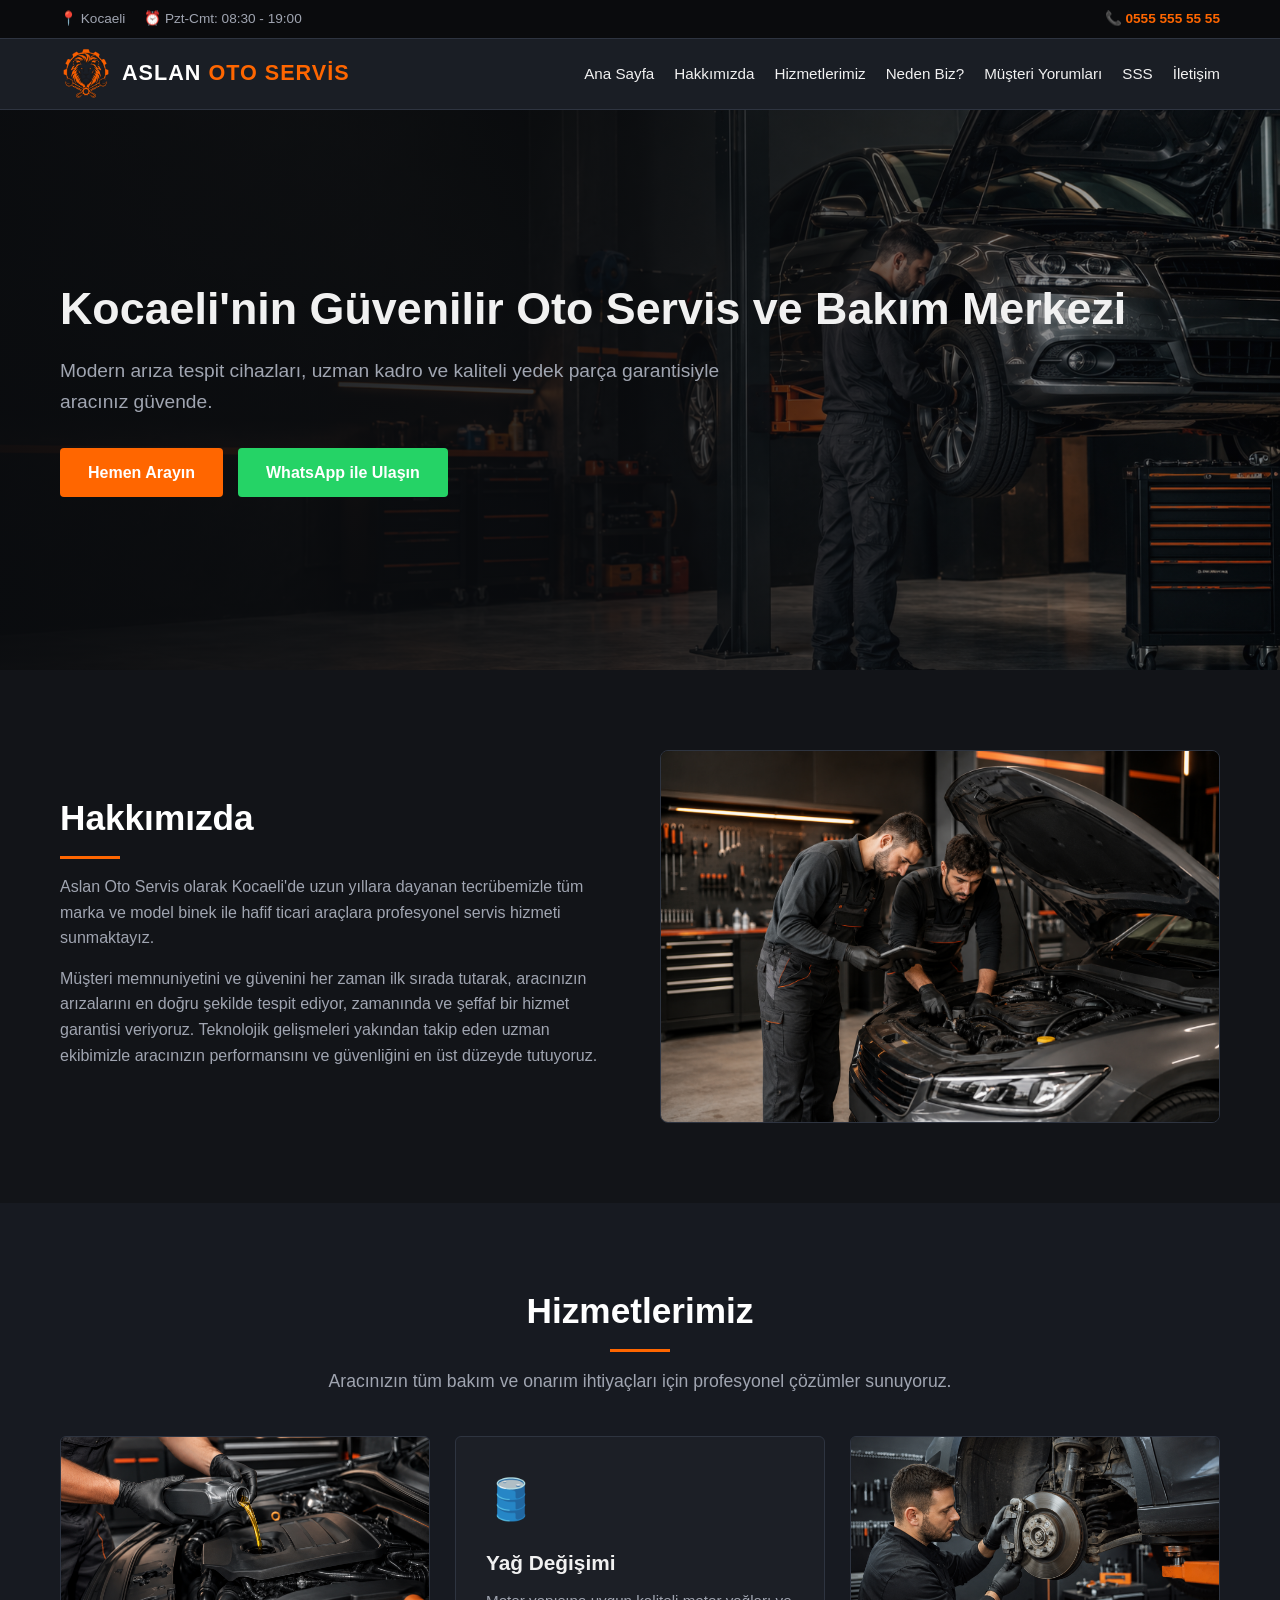
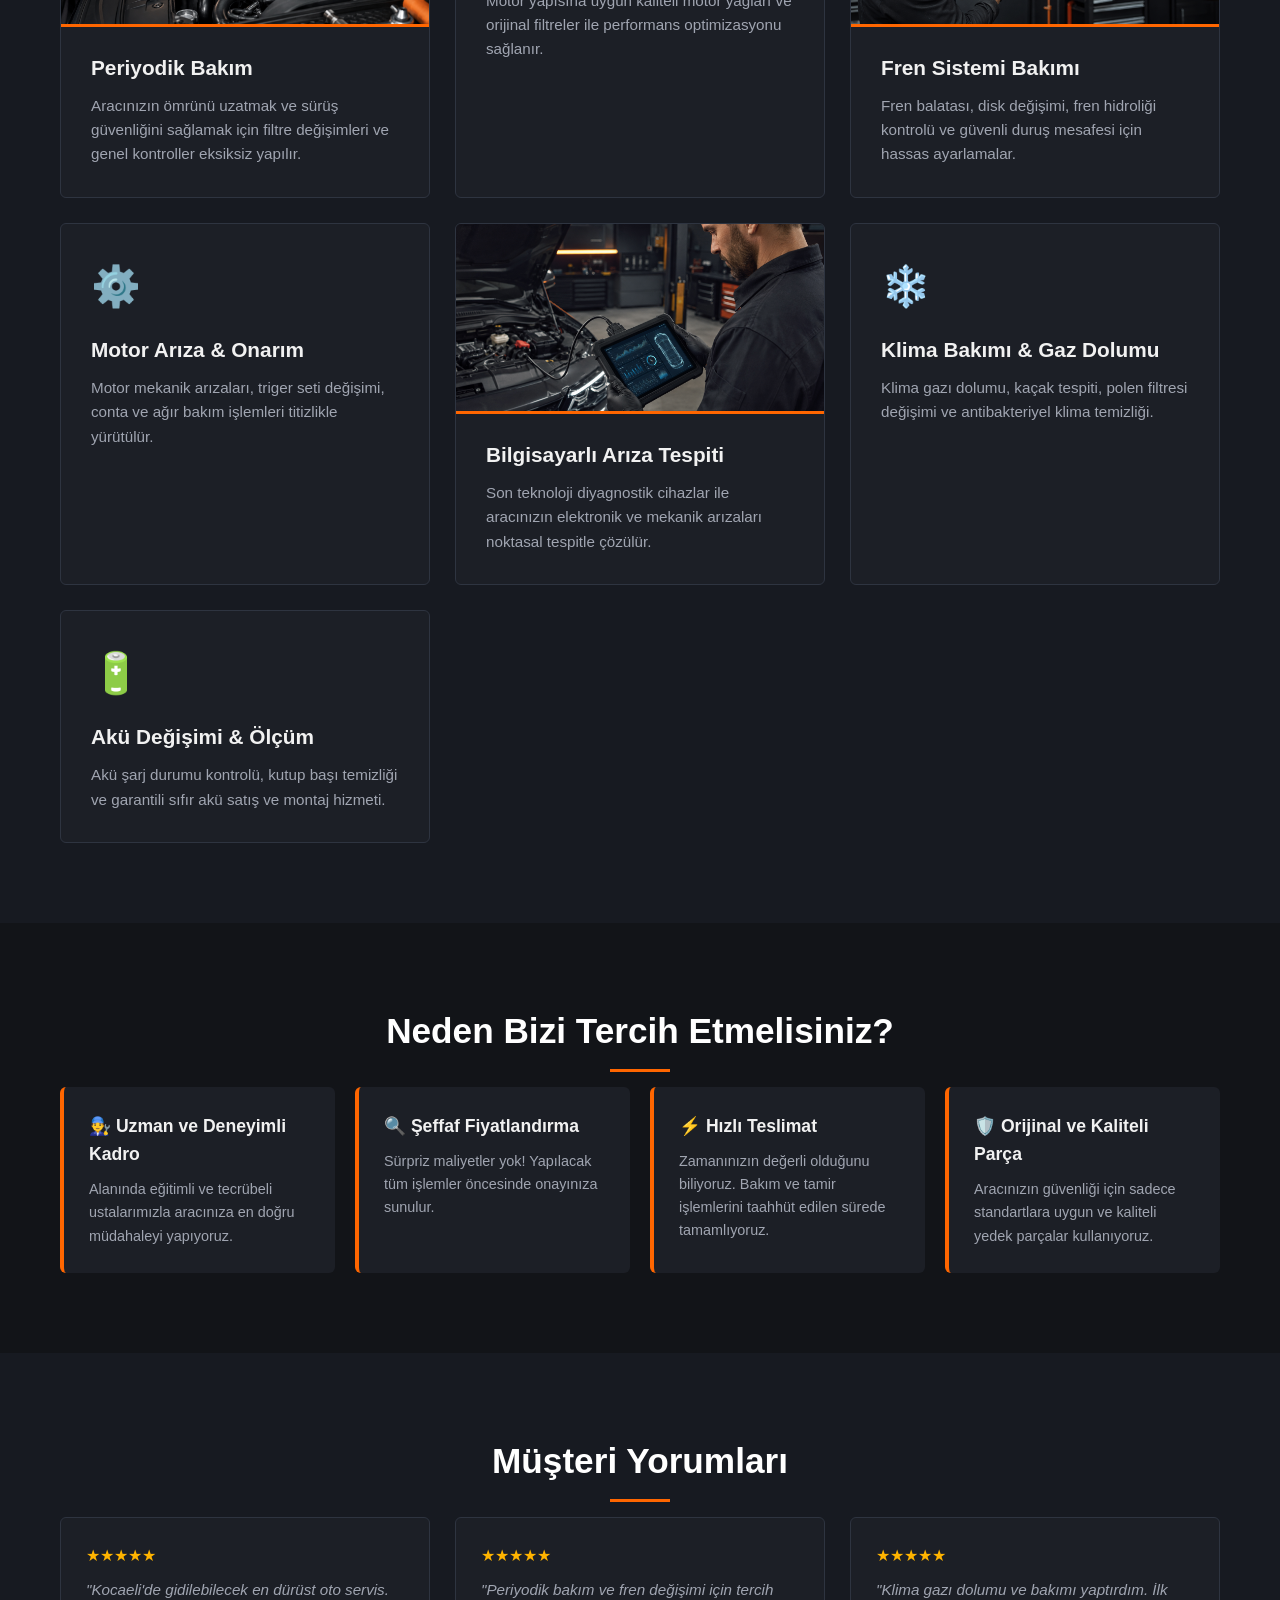
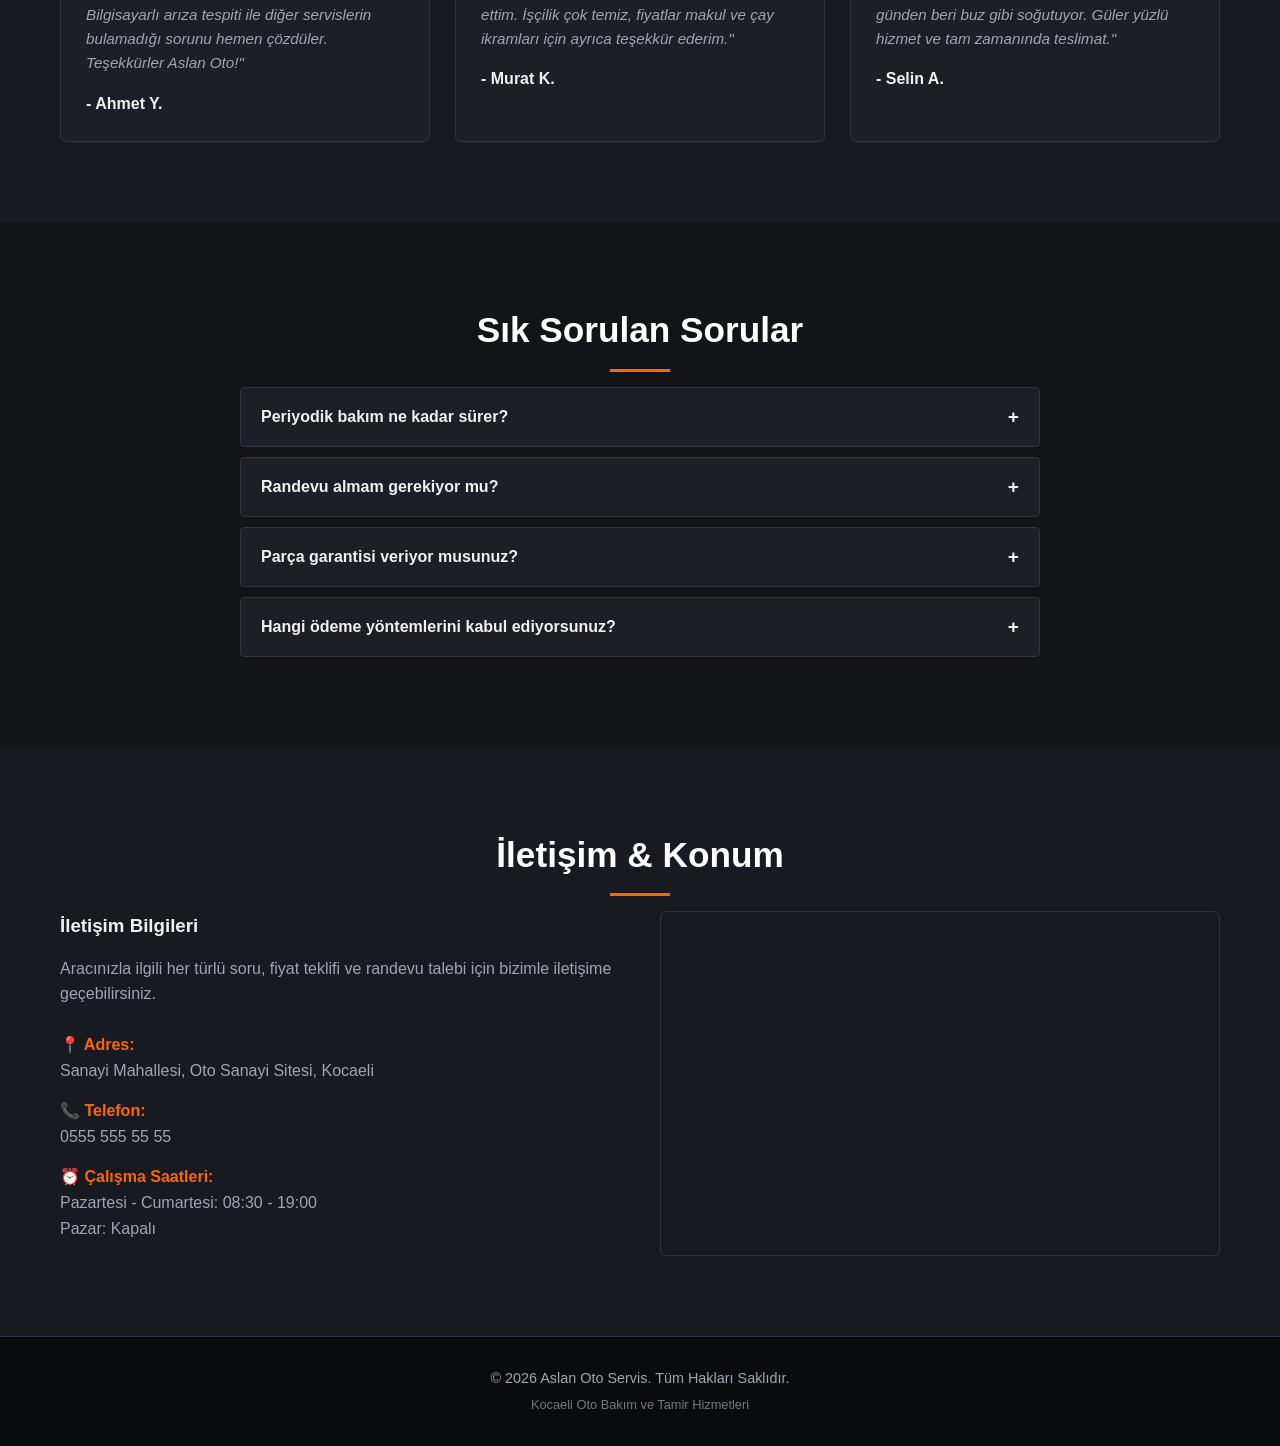
<file: index.html>
<!DOCTYPE html>
<html lang="tr">
<head>
    <meta charset="UTF-8">
    <meta name="viewport" content="width=device-width, initial-scale=1.0">
    <title>Aslan Oto Servis | Kocaeli Oto Bakım, Tamir ve Arıza Tespiti</title>
    <meta name="description" content="Kocaeli'de güvenilir ve profesyonel oto servis hizmetleri. Periyodik bakım, motor tamiri, fren bakımı, bilgisayarlı arıza tespiti ve klima bakımı için hemen arayın.">
    <meta name="keywords" content="Kocaeli oto servis, Kocaeli araba tamiri, periyodik bakım Kocaeli, bilgisayarlı arıza tespiti, motor bakımı">
    <meta name="author" content="Aslan Oto Servis">
    <meta name="robots" content="index, follow">

    <meta property="og:type" content="website">
    <meta property="og:title" content="Aslan Oto Servis | Kocaeli Oto Bakım ve Tamir Servisi">
    <meta property="og:description" content="Profesyonel ekip, modern ekipmanlar ve uygun fiyat garantisiyle Kocaeli'de aracınızın tüm bakım ihtiyaçlarını karşılıyoruz.">
    <meta property="og:image" content="images/ana-gorsel.png">

    <link rel="stylesheet" href="style.css">
</head>
<body>

    <div class="top-bar">
        <div class="container top-bar-content">
            <div class="top-info">
                <span>📍 Kocaeli</span>
                <span>⏰ Pzt-Cmt: 08:30 - 19:00</span>
            </div>
            <div class="top-contact">
                <a href="tel:05555555555">📞 0555 555 55 55</a>
            </div>
        </div>
    </div>

    <header class="header">
        <div class="container header-content">
            <a href="#anasayfa" class="logo" aria-label="Aslan Oto Servis ana sayfa">
                <img src="images/logo.png" alt="" class="logo-image" aria-hidden="true">
                <span class="logo-name">ASLAN <strong>OTO SERVİS</strong></span>
            </a>

            <nav class="nav">
                <ul class="nav-list" id="navList">
                    <li><a href="#anasayfa" class="nav-link active">Ana Sayfa</a></li>
                    <li><a href="#hakkimizda" class="nav-link">Hakkımızda</a></li>
                    <li><a href="#hizmetlerimiz" class="nav-link">Hizmetlerimiz</a></li>
                    <li><a href="#neden-biz" class="nav-link">Neden Biz?</a></li>
                    <li><a href="#yorumlar" class="nav-link">Müşteri Yorumları</a></li>
                    <li><a href="#sss" class="nav-link">SSS</a></li>
                    <li><a href="#iletisim" class="nav-link">İletişim</a></li>
                </ul>
            </nav>

            <div class="hamburger" id="hamburger">
                <span></span>
                <span></span>
                <span></span>
            </div>
        </div>
    </header>

    <main>
        <section id="anasayfa" class="hero">
            <div class="container hero-content">
                <h1>Kocaeli'nin Güvenilir Oto Servis ve Bakım Merkezi</h1>
                <p>Modern arıza tespit cihazları, uzman kadro ve kaliteli yedek parça garantisiyle aracınız güvende.</p>

                <div class="hero-buttons">
                    <a href="tel:05555555555" class="btn btn-primary">Hemen Arayın</a>
                    <a href="https://wa.me/905555555555?text=Merhaba,%20oto%20servis%20hizmeti%20hakkinda%20bilgi%20almak%20istiyorum." target="_blank" class="btn btn-success">WhatsApp ile Ulaşın</a>
                </div>
            </div>
        </section>

        <section id="hakkimizda" class="section">
            <div class="container">
                <div class="about-grid">
                    <div class="about-text">
                        <h2 class="section-title">Hakkımızda</h2>
                        <p>Aslan Oto Servis olarak Kocaeli'de uzun yıllara dayanan tecrübemizle tüm marka ve model binek ile hafif ticari araçlara profesyonel servis hizmeti sunmaktayız.</p>
                        <p>Müşteri memnuniyetini ve güvenini her zaman ilk sırada tutarak, aracınızın arızalarını en doğru şekilde tespit ediyor, zamanında ve şeffaf bir hizmet garantisi veriyoruz. Teknolojik gelişmeleri yakından takip eden uzman ekibimizle aracınızın performansını ve güvenliğini en üst düzeyde tutuyoruz.</p>
                    </div>

                    <div class="about-image">
                        <img src="images/hakkimizda.png" alt="Aslan Oto Servis ekibi araç motorunu kontrol ederken" loading="lazy">
                    </div>
                </div>
            </div>
        </section>

        <section id="hizmetlerimiz" class="section bg-alt">
            <div class="container">
                <h2 class="section-title text-center">Hizmetlerimiz</h2>
                <p class="section-subtitle text-center">Aracınızın tüm bakım ve onarım ihtiyaçları için profesyonel çözümler sunuyoruz.</p>

                <div class="services-grid">
                    <div class="service-card">
                        <img src="images/servis-1.png" alt="Araçta periyodik bakım ve motor yağı değişimi" class="service-image" loading="lazy">
                        <h3>Periyodik Bakım</h3>
                        <p>Aracınızın ömrünü uzatmak ve sürüş güvenliğini sağlamak için filtre değişimleri ve genel kontroller eksiksiz yapılır.</p>
                    </div>

                    <div class="service-card">
                        <div class="service-icon">🛢️</div>
                        <h3>Yağ Değişimi</h3>
                        <p>Motor yapısına uygun kaliteli motor yağları ve orijinal filtreler ile performans optimizasyonu sağlanır.</p>
                    </div>

                    <div class="service-card">
                        <img src="images/servis-3.png" alt="Araç fren diski ve süspansiyon kontrolü" class="service-image" loading="lazy">
                        <h3>Fren Sistemi Bakımı</h3>
                        <p>Fren balatası, disk değişimi, fren hidroliği kontrolü ve güvenli duruş mesafesi için hassas ayarlamalar.</p>
                    </div>

                    <div class="service-card">
                        <div class="service-icon">⚙️</div>
                        <h3>Motor Arıza & Onarım</h3>
                        <p>Motor mekanik arızaları, triger seti değişimi, conta ve ağır bakım işlemleri titizlikle yürütülür.</p>
                    </div>

                    <div class="service-card">
                        <img src="images/servis-2.png" alt="Bilgisayarlı araç arıza tespiti" class="service-image" loading="lazy">
                        <h3>Bilgisayarlı Arıza Tespiti</h3>
                        <p>Son teknoloji diyagnostik cihazlar ile aracınızın elektronik ve mekanik arızaları noktasal tespitle çözülür.</p>
                    </div>

                    <div class="service-card">
                        <div class="service-icon">❄️</div>
                        <h3>Klima Bakımı & Gaz Dolumu</h3>
                        <p>Klima gazı dolumu, kaçak tespiti, polen filtresi değişimi ve antibakteriyel klima temizliği.</p>
                    </div>

                    <div class="service-card">
                        <div class="service-icon">🔋</div>
                        <h3>Akü Değişimi & Ölçüm</h3>
                        <p>Akü şarj durumu kontrolü, kutup başı temizliği ve garantili sıfır akü satış ve montaj hizmeti.</p>
                    </div>
                </div>
            </div>
        </section>

        <section id="neden-biz" class="section">
            <div class="container">
                <h2 class="section-title text-center">Neden Bizi Tercih Etmelisiniz?</h2>

                <div class="features-grid">
                    <div class="feature-box">
                        <h3>👨‍🔧 Uzman ve Deneyimli Kadro</h3>
                        <p>Alanında eğitimli ve tecrübeli ustalarımızla aracınıza en doğru müdahaleyi yapıyoruz.</p>
                    </div>

                    <div class="feature-box">
                        <h3>🔍 Şeffaf Fiyatlandırma</h3>
                        <p>Sürpriz maliyetler yok! Yapılacak tüm işlemler öncesinde onayınıza sunulur.</p>
                    </div>

                    <div class="feature-box">
                        <h3>⚡ Hızlı Teslimat</h3>
                        <p>Zamanınızın değerli olduğunu biliyoruz. Bakım ve tamir işlemlerini taahhüt edilen sürede tamamlıyoruz.</p>
                    </div>

                    <div class="feature-box">
                        <h3>🛡️ Orijinal ve Kaliteli Parça</h3>
                        <p>Aracınızın güvenliği için sadece standartlara uygun ve kaliteli yedek parçalar kullanıyoruz.</p>
                    </div>
                </div>
            </div>
        </section>

        <section id="yorumlar" class="section bg-alt">
            <div class="container">
                <h2 class="section-title text-center">Müşteri Yorumları</h2>

                <div class="reviews-grid">
                    <div class="review-card">
                        <div class="stars">★★★★★</div>
                        <p>"Kocaeli'de gidilebilecek en dürüst oto servis. Bilgisayarlı arıza tespiti ile diğer servislerin bulamadığı sorunu hemen çözdüler. Teşekkürler Aslan Oto!"</p>
                        <span class="review-author">- Ahmet Y.</span>
                    </div>

                    <div class="review-card">
                        <div class="stars">★★★★★</div>
                        <p>"Periyodik bakım ve fren değişimi için tercih ettim. İşçilik çok temiz, fiyatlar makul ve çay ikramları için ayrıca teşekkür ederim."</p>
                        <span class="review-author">- Murat K.</span>
                    </div>

                    <div class="review-card">
                        <div class="stars">★★★★★</div>
                        <p>"Klima gazı dolumu ve bakımı yaptırdım. İlk günden beri buz gibi soğutuyor. Güler yüzlü hizmet ve tam zamanında teslimat."</p>
                        <span class="review-author">- Selin A.</span>
                    </div>
                </div>
            </div>
        </section>

        <section id="sss" class="section">
            <div class="container">
                <h2 class="section-title text-center">Sık Sorulan Sorular</h2>

                <div class="accordion">
                    <div class="accordion-item">
                        <button class="accordion-header">
                            <span>Periyodik bakım ne kadar sürer?</span>
                            <span class="icon">+</span>
                        </button>
                        <div class="accordion-content">
                            <p>Genel periyodik bakım ortalama 1.5 - 2 saat sürmektedir. Randevu alarak gelmeniz durumunda bekleme süreniz minimuma iner.</p>
                        </div>
                    </div>

                    <div class="accordion-item">
                        <button class="accordion-header">
                            <span>Randevu almam gerekiyor mu?</span>
                            <span class="icon">+</span>
                        </button>
                        <div class="accordion-content">
                            <p>Yoğunluk yaşamamanız ve aracınızın bakımına hemen başlanabilmesi için gelmeden önce telefon veya WhatsApp üzerinden randevu almanız tavsiye edilir.</p>
                        </div>
                    </div>

                    <div class="accordion-item">
                        <button class="accordion-header">
                            <span>Parça garantisi veriyor musunuz?</span>
                            <span class="icon">+</span>
                        </button>
                        <div class="accordion-content">
                            <p>Evet, servisimizde kullandığımız tüm sıfır yedek parçalar üretici ve imalatçı garantisi altındadır.</p>
                        </div>
                    </div>

                    <div class="accordion-item">
                        <button class="accordion-header">
                            <span>Hangi ödeme yöntemlerini kabul ediyorsunuz?</span>
                            <span class="icon">+</span>
                        </button>
                        <div class="accordion-content">
                            <p>Nakit, kredi kartı ve banka havalesi / EFT ile ödeme kabul etmekteyiz.</p>
                        </div>
                    </div>
                </div>
            </div>
        </section>

        <section id="iletisim" class="section bg-alt">
            <div class="container">
                <h2 class="section-title text-center">İletişim & Konum</h2>

                <div class="contact-grid">
                    <div class="contact-info">
                        <h3>İletişim Bilgileri</h3>
                        <p>Aracınızla ilgili her türlü soru, fiyat teklifi ve randevu talebi için bizimle iletişime geçebilirsiniz.</p>

                        <div class="contact-item">
                            <strong>📍 Adres:</strong>
                            <p>Sanayi Mahallesi, Oto Sanayi Sitesi, Kocaeli</p>
                        </div>

                        <div class="contact-item">
                            <strong>📞 Telefon:</strong>
                            <p><a href="tel:05555555555">0555 555 55 55</a></p>
                        </div>

                        <div class="contact-item">
                            <strong>⏰ Çalışma Saatleri:</strong>
                            <p>Pazartesi - Cumartesi: 08:30 - 19:00<br>Pazar: Kapalı</p>
                        </div>
                    </div>

                    <div class="map-container">
                        <iframe
                            src="https://www.google.com/maps/embed?pb=!1m18!1m12!1m3!1d193595.15830869428!2d29.800000000000004!3d40.7666667!2m3!1f0!2f0!3f0!3m2!1i1024!2i768!4f13.1!3m3!1m3!2s1s0x14cb4f62444b05a7%3A0xa64506822c9a296e!2sKocaeli!5e0!3m2!1str!2str!4v1600000000000!5m2!1str!2str"
                            width="100%"
                            height="100%"
                            style="border:0;"
                            allowfullscreen=""
                            loading="lazy"
                            referrerpolicy="no-referrer-when-downgrade"
                            title="Aslan Oto Servis Google Maps Konumu">
                        </iframe>
                    </div>
                </div>
            </div>
        </section>
    </main>

    <footer class="footer">
        <div class="container footer-content">
            <p>&copy; 2026 Aslan Oto Servis. Tüm Hakları Saklıdır.</p>
            <p class="footer-sub">Kocaeli Oto Bakım ve Tamir Hizmetleri</p>
        </div>
    </footer>

    <div class="mobile-sticky-bar">
        <a href="tel:05555555555" class="sticky-btn btn-call">📞 Hemen Ara</a>
        <a href="https://wa.me/905555555555?text=Merhaba,%20oto%20servis%20hizmeti%20hakkinda%20bilgi%20almak%20istiyorum." target="_blank" class="sticky-btn btn-whatsapp">💬 WhatsApp</a>
    </div>

    <script src="script.js"></script>
</body>
</html>
</file>
<file: style.css>
:root {
    --bg-dark: #121418;
    --bg-card: #1c1f26;
    --bg-alt: #171a21;
    --primary: #ff6600;
    --primary-hover: #e05500;
    --text-main: #f1f1f1;
    --text-muted: #a0a5b1;
    --border-color: #2e3440;
    --whatsapp-color: #25d366;
    --phone-color: #007bff;
    --font-stack: -apple-system, BlinkMacSystemFont, "Segoe UI", Roboto, Helvetica, Arial, sans-serif;
}

* {
    margin: 0;
    padding: 0;
    box-sizing: border-box;
}

html {
    scroll-behavior: smooth;
    font-size: 16px;
}

body {
    font-family: var(--font-stack);
    background-color: var(--bg-dark);
    color: var(--text-main);
    line-height: 1.6;
    padding-bottom: 60px;
}

@media (min-width: 769px) {
    body {
        padding-bottom: 0;
    }
}

a {
    color: inherit;
    text-decoration: none;
}

ul {
    list-style: none;
}

img {
    max-width: 100%;
    height: auto;
    display: block;
}

.container {
    width: 100%;
    max-width: 1200px;
    margin: 0 auto;
    padding: 0 20px;
}

.section {
    padding: 80px 0;
}

.bg-alt {
    background-color: var(--bg-alt);
}

.section-title {
    font-size: 2.2rem;
    margin-bottom: 15px;
    color: #ffffff;
    position: relative;
}

.section-title::after {
    content: '';
    display: block;
    width: 60px;
    height: 3px;
    background-color: var(--primary);
    margin-top: 10px;
}

.text-center {
    text-align: center;
}

.text-center::after {
    margin: 10px auto 0 auto;
}

.section-subtitle {
    color: var(--text-muted);
    margin-bottom: 40px;
    font-size: 1.1rem;
}

.btn {
    display: inline-block;
    padding: 12px 28px;
    border-radius: 4px;
    font-weight: bold;
    text-align: center;
    cursor: pointer;
    transition: background-color 0.2s ease;
    border: none;
}

.btn-primary {
    background-color: var(--primary);
    color: #ffffff;
}

.btn-primary:hover {
    background-color: var(--primary-hover);
}

.btn-success {
    background-color: var(--whatsapp-color);
    color: #ffffff;
}

.btn-success:hover {
    background-color: #1eb954;
}

.top-bar {
    background-color: #0a0b0d;
    font-size: 0.85rem;
    color: var(--text-muted);
    padding: 8px 0;
    border-bottom: 1px solid var(--border-color);
}

.top-bar-content {
    display: flex;
    justify-content: space-between;
    align-items: center;
}

.top-info span {
    margin-right: 15px;
}

.top-contact a {
    color: var(--primary);
    font-weight: bold;
}

.header {
    background-color: rgba(28, 31, 38, 0.95);
    position: sticky;
    top: 0;
    z-index: 1000;
    border-bottom: 1px solid var(--border-color);
    backdrop-filter: blur(5px);
}

.header-content {
    display: flex;
    justify-content: space-between;
    align-items: center;
    height: 70px;
}

.logo {
    display: inline-flex;
    align-items: center;
    gap: 10px;
    font-size: 1.35rem;
    font-weight: 800;
    letter-spacing: 1px;
    color: #ffffff;
}

.logo-image {
    width: 52px;
    height: 52px;
    object-fit: contain;
}

.logo-name {
    white-space: nowrap;
}

.logo-name strong {
    color: var(--primary);
}

.nav-list {
    display: flex;
    gap: 20px;
}

.nav-link {
    font-size: 0.95rem;
    font-weight: 500;
    color: var(--text-main);
    transition: color 0.2s;
}

.nav-link:hover,
.nav-link.active {
    color: var(--primary);
}

.hamburger {
    display: none;
    flex-direction: column;
    cursor: pointer;
    gap: 5px;
}

.hamburger span {
    width: 25px;
    height: 3px;
    background-color: var(--text-main);
    border-radius: 2px;
}

.hero {
    background:
        linear-gradient(
            90deg,
            rgba(10, 12, 15, 0.95) 0%,
            rgba(10, 12, 15, 0.82) 48%,
            rgba(10, 12, 15, 0.25) 100%
        ),
        url('images/ana-gorsel.png') center right / cover no-repeat;

    min-height: 560px;
    padding: 140px 0;
    display: flex;
    align-items: center;
    text-align: left;
}

.hero-content {
    width: 100%;
}

.hero-content h1 {
    font-size: 2.8rem;
    margin-bottom: 20px;
    line-height: 1.2;
}

.hero-content p {
    font-size: 1.2rem;
    color: var(--text-muted);
    max-width: 700px;
    margin: 0 0 30px 0;
}

.hero-buttons {
    display: flex;
    justify-content: flex-start;
    gap: 15px;
    flex-wrap: wrap;
}

.about-grid {
    display: grid;
    grid-template-columns: 1fr 1fr;
    gap: 40px;
    align-items: center;
}

.about-text p {
    margin-bottom: 15px;
    color: var(--text-muted);
}

.about-image img {
    width: 100%;
    aspect-ratio: 3 / 2;
    object-fit: cover;
    border-radius: 8px;
    border: 1px solid var(--border-color);
}

.services-grid {
    display: grid;
    grid-template-columns: repeat(auto-fit, minmax(280px, 1fr));
    gap: 25px;
}

.service-card {
    background-color: var(--bg-card);
    padding: 30px;
    border-radius: 6px;
    border: 1px solid var(--border-color);
    transition: transform 0.2s, border-color 0.2s;
    overflow: hidden;
}

.service-card:hover {
    transform: translateY(-5px);
    border-color: var(--primary);
}

.service-icon {
    font-size: 2.5rem;
    margin-bottom: 15px;
}

.service-image {
    width: calc(100% + 60px);
    max-width: none;
    height: 190px;
    margin: -30px -30px 24px;
    object-fit: cover;
    border-bottom: 3px solid var(--primary);
}

.service-card h3 {
    font-size: 1.3rem;
    margin-bottom: 10px;
}

.service-card p {
    color: var(--text-muted);
    font-size: 0.95rem;
}

.features-grid {
    display: grid;
    grid-template-columns: repeat(auto-fit, minmax(240px, 1fr));
    gap: 20px;
}

.feature-box {
    background-color: var(--bg-card);
    padding: 25px;
    border-radius: 6px;
    border-left: 4px solid var(--primary);
}

.feature-box h3 {
    font-size: 1.1rem;
    margin-bottom: 10px;
}

.feature-box p {
    color: var(--text-muted);
    font-size: 0.9rem;
}

.reviews-grid {
    display: grid;
    grid-template-columns: repeat(auto-fit, minmax(280px, 1fr));
    gap: 25px;
}

.review-card {
    background-color: var(--bg-card);
    padding: 25px;
    border-radius: 6px;
    border: 1px solid var(--border-color);
}

.stars {
    color: #ffb400;
    margin-bottom: 10px;
}

.review-card p {
    font-style: italic;
    color: var(--text-muted);
    margin-bottom: 15px;
    font-size: 0.95rem;
}

.review-author {
    font-weight: bold;
    color: var(--text-main);
    display: block;
}

.accordion {
    max-width: 800px;
    margin: 0 auto;
}

.accordion-item {
    background-color: var(--bg-card);
    border: 1px solid var(--border-color);
    margin-bottom: 10px;
    border-radius: 4px;
    overflow: hidden;
}

.accordion-header {
    width: 100%;
    padding: 18px 20px;
    background: none;
    border: none;
    outline: none;
    color: var(--text-main);
    font-size: 1rem;
    font-weight: bold;
    text-align: left;
    display: flex;
    justify-content: space-between;
    align-items: center;
    cursor: pointer;
}

.accordion-content {
    max-height: 0;
    overflow: hidden;
    padding: 0 20px;
    background-color: rgba(0, 0, 0, 0.1);
    transition: max-height 0.3s ease, padding 0.3s ease;
}

.accordion-content p {
    color: var(--text-muted);
    font-size: 0.95rem;
    padding: 15px 0;
}

.accordion-item.active .accordion-content {
    max-height: 200px;
}

.accordion-item.active .icon {
    transform: rotate(455deg);
}

.icon {
    transition: transform 0.3s;
    font-size: 1.2rem;
}

.contact-grid {
    display: grid;
    grid-template-columns: 1fr 1fr;
    gap: 40px;
}

.contact-info h3 {
    margin-bottom: 15px;
}

.contact-info > p {
    color: var(--text-muted);
    margin-bottom: 25px;
}

.contact-item {
    margin-bottom: 15px;
}

.contact-item strong {
    display: block;
    color: var(--primary);
}

.contact-item p {
    color: var(--text-muted);
}

.map-container {
    min-height: 300px;
    border-radius: 6px;
    overflow: hidden;
    border: 1px solid var(--border-color);
}

.footer {
    background-color: #0a0b0d;
    padding: 30px 0;
    text-align: center;
    border-top: 1px solid var(--border-color);
    color: var(--text-muted);
    font-size: 0.9rem;
}

.footer-sub {
    font-size: 0.8rem;
    margin-top: 5px;
    opacity: 0.7;
}

.mobile-sticky-bar {
    position: fixed;
    bottom: 0;
    left: 0;
    width: 100%;
    display: flex;
    z-index: 999;
    box-shadow: 0 -2px 10px rgba(0, 0, 0, 0.5);
}

.sticky-btn {
    flex: 1;
    padding: 12px 0;
    text-align: center;
    font-weight: bold;
    font-size: 0.95rem;
    color: #ffffff;
}

.btn-call {
    background-color: var(--phone-color);
}

.btn-whatsapp {
    background-color: var(--whatsapp-color);
}

@media (min-width: 769px) {
    .mobile-sticky-bar {
        display: none;
    }
}

@media (max-width: 768px) {

    .top-bar {
        display: none;
    }

    .hamburger {
        display: flex;
    }

    .logo-image {
        width: 44px;
        height: 44px;
    }

    .logo-name {
        font-size: 1rem;
    }

    .nav-list {
        position: absolute;
        top: 70px;
        left: -100%;
        width: 100%;
        height: calc(100vh - 70px);
        background-color: var(--bg-card);
        flex-direction: column;
        align-items: center;
        padding-top: 40px;
        transition: left 0.3s ease;
    }

    .nav-list.active {
        left: 0;
    }

    .hero-content h1 {
        font-size: 1.8rem;
    }

    .hero {
        min-height: 500px;
        padding: 100px 0;
        text-align: center;
        background:
            linear-gradient(
                rgba(10, 12, 15, 0.78),
                rgba(10, 12, 15, 0.9)
            ),
            url('images/ana-gorsel.png') 65% center / cover no-repeat;
    }

    .hero-content p {
        font-size: 1rem;
        margin: 0 auto 30px;
    }

    .hero-buttons {
        justify-content: center;
    }

    .about-grid,
    .contact-grid {
        grid-template-columns: 1fr;
    }

    .section {
        padding: 50px 0;
    }

    .section-title {
        font-size: 1.8rem;
    }
}
</file>
